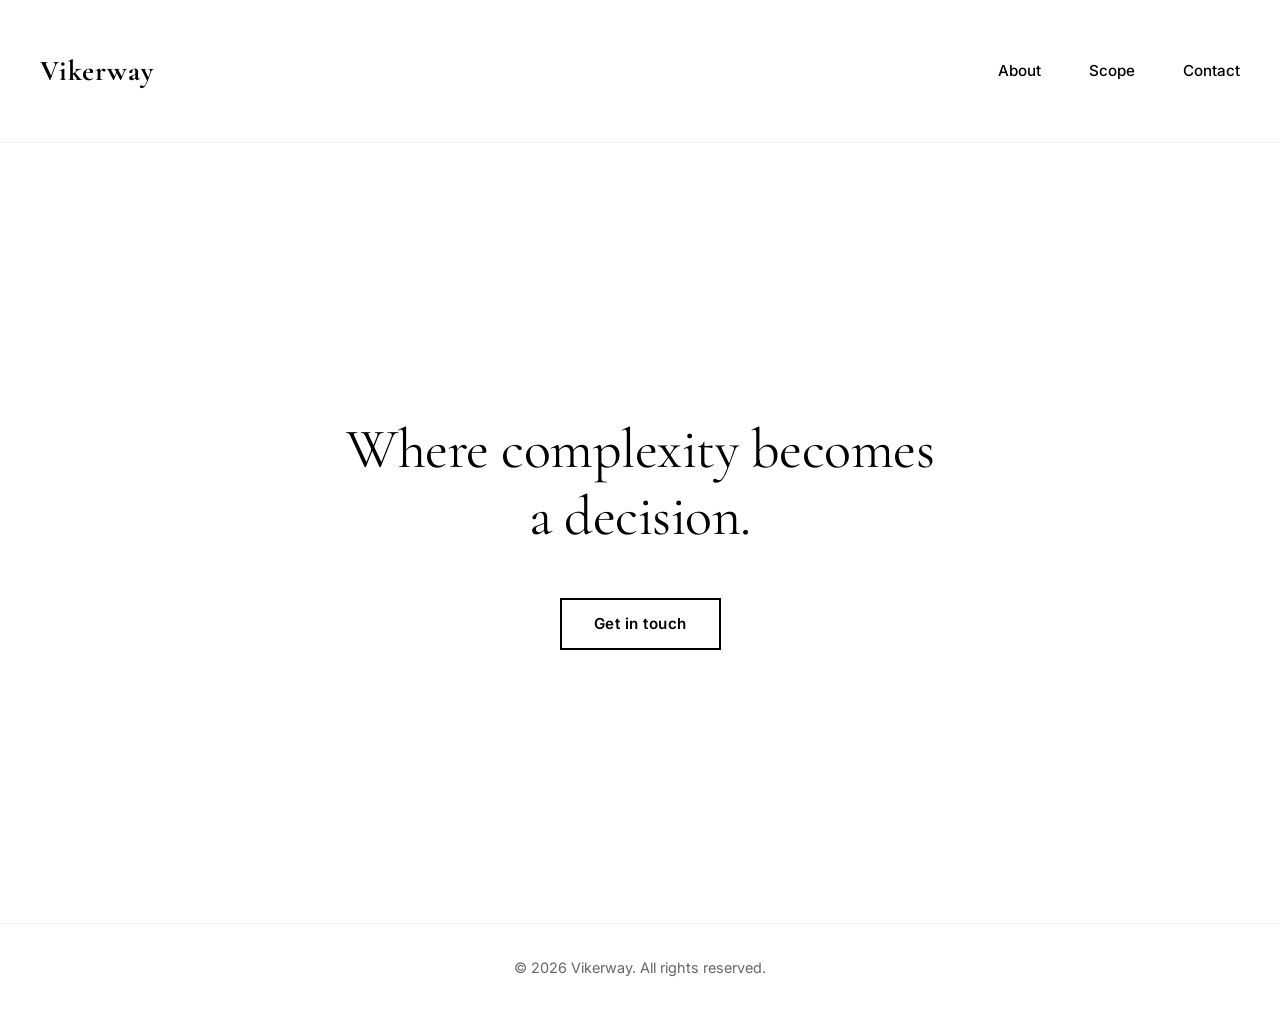
<file: index.html>
<!DOCTYPE html>
<html lang="en">
<head>
    <meta charset="UTF-8">
    <meta name="viewport" content="width=device-width, initial-scale=1.0">
    <title>Vikerway</title>
    <link rel="stylesheet" href="styles.css">
</head>
<body>
    <header class="header">
        <nav class="nav">
            <div class="logo">
                <a href="/">Vikerway</a>
            </div>
            <ul class="nav-links">
                <li><a href="about.html">About</a></li>
                <li><a href="scope.html">Scope</a></li>
                <li><a href="contact.html">Contact</a></li>
            </ul>
        </nav>
    </header>

    <main class="hero">
        <div class="hero-content">
            <h1>Where complexity becomes a decision.</h1>
            <div class="cta">
                <a href="contact.html" class="button">Get in touch</a>
            </div>
        </div>
    </main>

    <footer class="footer">
        <p>&copy; 2026 Vikerway. All rights reserved.</p>
    </footer>
</body>
</html>
</file>
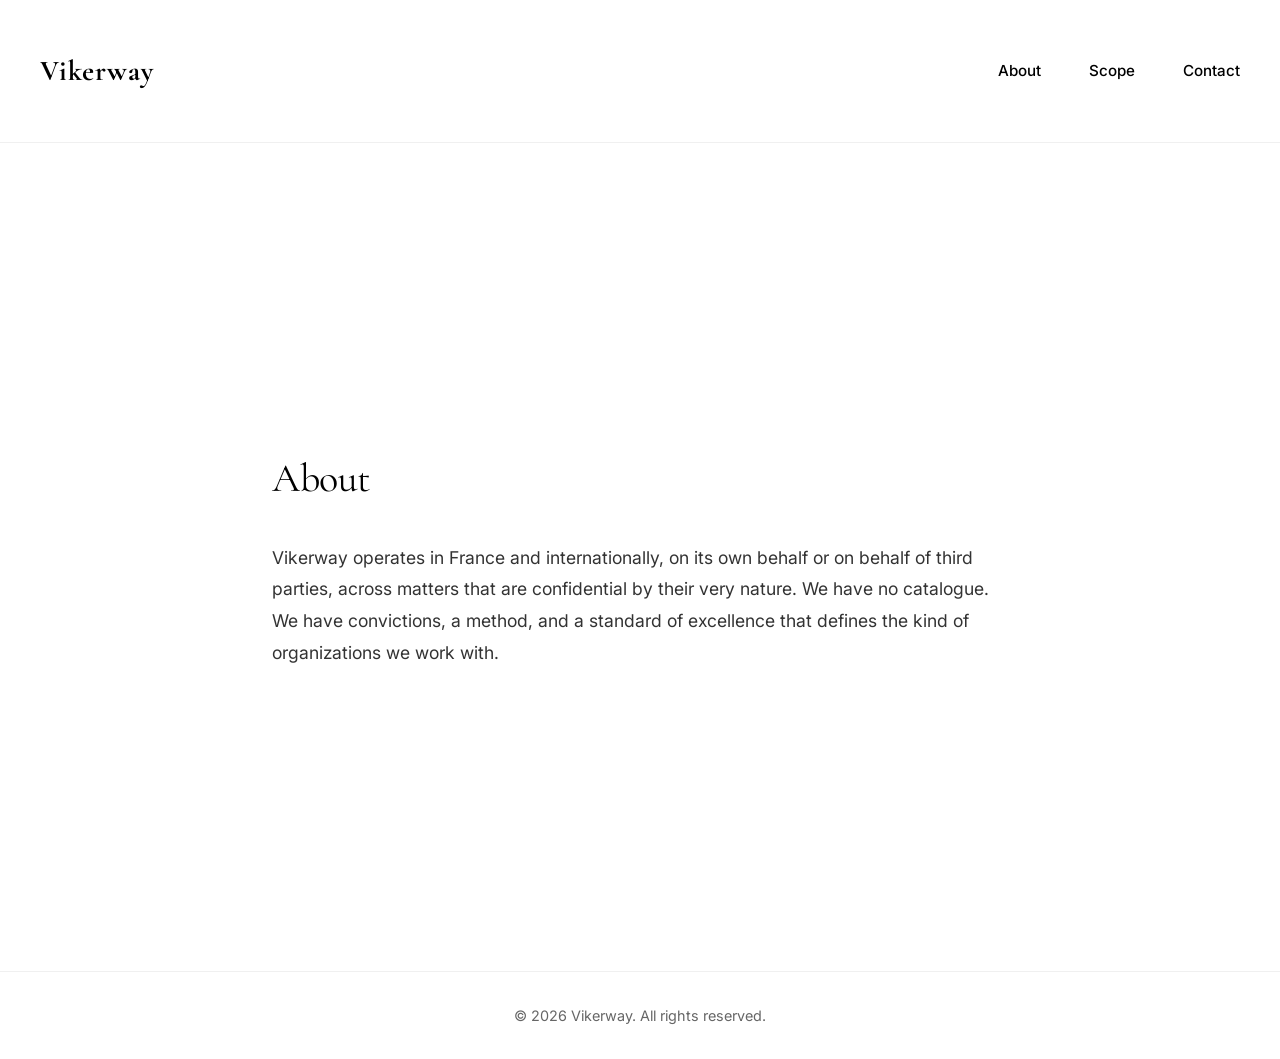
<file: about.html>
<!DOCTYPE html>
<html lang="en">
<head>
    <meta charset="UTF-8">
    <meta name="viewport" content="width=device-width, initial-scale=1.0">
    <title>About — Vikerway</title>
    <link rel="stylesheet" href="styles.css">
</head>
<body>
    <header class="header">
        <nav class="nav">
            <div class="logo">
                <a href="/">Vikerway</a>
            </div>
            <ul class="nav-links">
                <li><a href="about.html">About</a></li>
                <li><a href="scope.html">Scope</a></li>
                <li><a href="contact.html">Contact</a></li>
            </ul>
        </nav>
    </header>

    <main class="page-content">
        <section class="about-section">
            <h1>About</h1>
            <div class="about-text">
                <p>Vikerway operates in France and internationally, on its own behalf or on behalf of third parties, across matters that are confidential by their very nature. We have no catalogue. We have convictions, a method, and a standard of excellence that defines the kind of organizations we work with.</p>
            </div>
        </section>
    </main>

    <footer class="footer">
        <p>&copy; 2026 Vikerway. All rights reserved.</p>
    </footer>
</body>
</html>
</file>
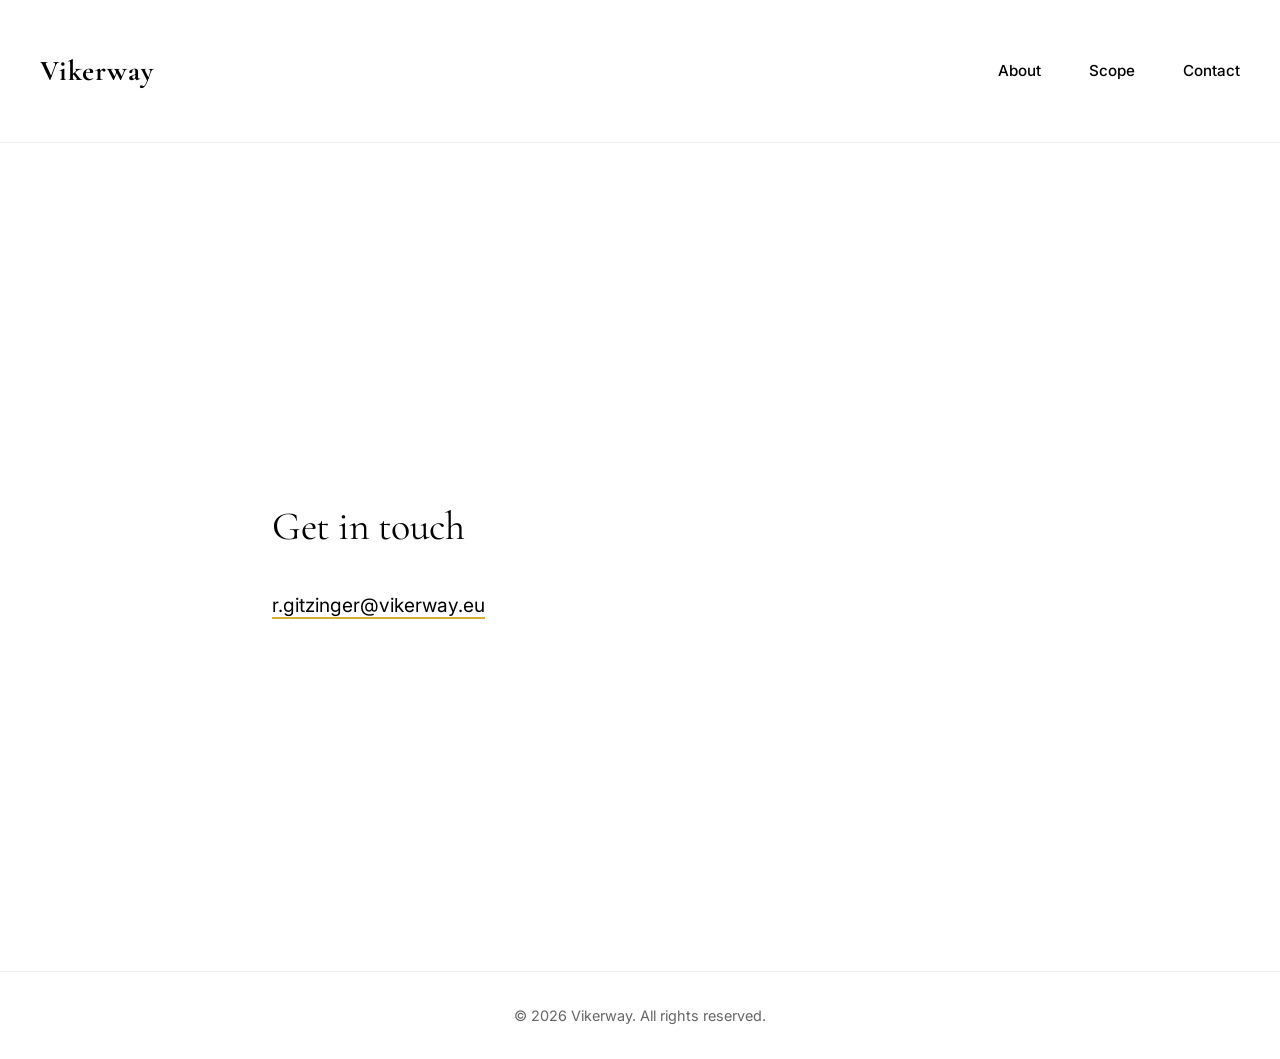
<file: contact.html>
<!DOCTYPE html>
<html lang="en">
<head>
    <meta charset="UTF-8">
    <meta name="viewport" content="width=device-width, initial-scale=1.0">
    <title>Contact — Vikerway</title>
    <link rel="stylesheet" href="styles.css">
</head>
<body>
    <header class="header">
        <nav class="nav">
            <div class="logo">
                <a href="/">Vikerway</a>
            </div>
            <ul class="nav-links">
                <li><a href="about.html">About</a></li>
                <li><a href="scope.html">Scope</a></li>
                <li><a href="contact.html">Contact</a></li>
            </ul>
        </nav>
    </header>

    <main class="page-content">
        <section class="contact-section">
            <h1>Get in touch</h1>
            <div class="contact-content">
                <p><a href="mailto:r.gitzinger@vikerway.eu">r.gitzinger@vikerway.eu</a></p>
            </div>
        </section>
    </main>

    <footer class="footer">
        <p>&copy; 2026 Vikerway. All rights reserved.</p>
    </footer>
</body>
</html>
</file>
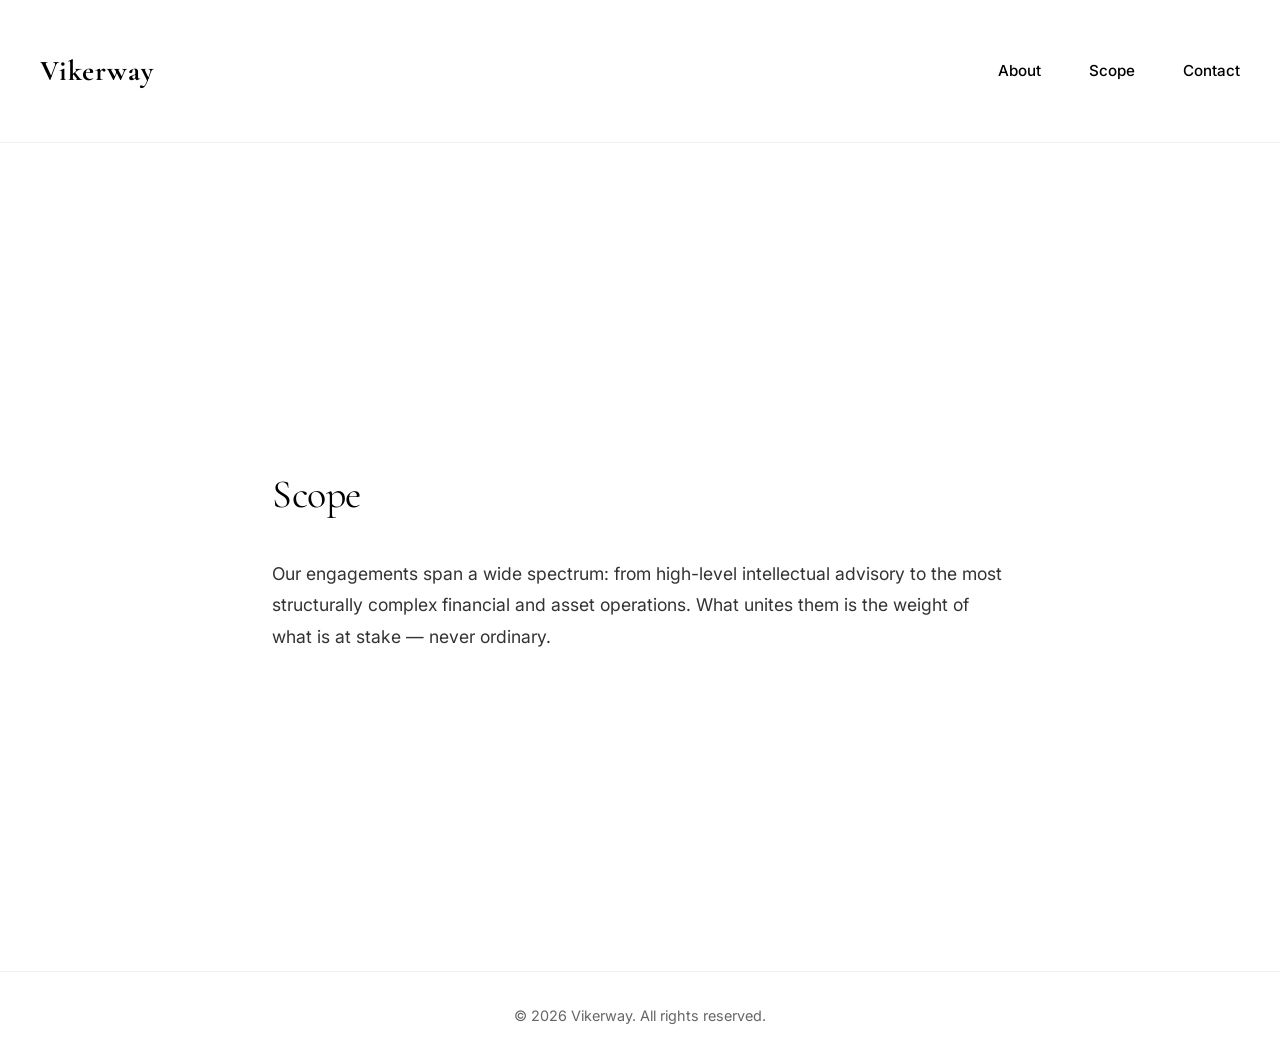
<file: scope.html>
<!DOCTYPE html>
<html lang="en">
<head>
    <meta charset="UTF-8">
    <meta name="viewport" content="width=device-width, initial-scale=1.0">
    <title>Scope — Vikerway</title>
    <link rel="stylesheet" href="styles.css">
</head>
<body>
    <header class="header">
        <nav class="nav">
            <div class="logo">
                <a href="/">Vikerway</a>
            </div>
            <ul class="nav-links">
                <li><a href="about.html">About</a></li>
                <li><a href="scope.html">Scope</a></li>
                <li><a href="contact.html">Contact</a></li>
            </ul>
        </nav>
    </header>

    <main class="page-content">
        <section class="scope-section">
            <h1>Scope</h1>
            <div class="scope-text">
                <p>Our engagements span a wide spectrum: from high-level intellectual advisory to the most structurally complex financial and asset operations. What unites them is the weight of what is at stake — never ordinary.</p>
            </div>
        </section>
    </main>

    <footer class="footer">
        <p>&copy; 2026 Vikerway. All rights reserved.</p>
    </footer>
</body>
</html>
</file>
<file: styles.css>
@import url('https://fonts.googleapis.com/css2?family=Cormorant+Garamond:wght@400;600;700&family=Inter:wght@400;500;600&display=swap');

* {
    margin: 0;
    padding: 0;
    box-sizing: border-box;
}

:root {
    --color-black: #000000;
    --color-white: #ffffff;
    --color-gold: #d4af37;
    --font-serif: 'Cormorant Garamond', serif;
    --font-sans: 'Inter', sans-serif;
}

html, body {
    height: 100%;
    background-color: var(--color-white);
    color: var(--color-black);
    font-family: var(--font-sans);
    line-height: 1.6;
}

/* Header & Navigation */
.header {
    padding: 3rem 2rem;
    border-bottom: 1px solid #f0f0f0;
}

.nav {
    max-width: 1200px;
    margin: 0 auto;
    display: flex;
    justify-content: space-between;
    align-items: center;
}

.logo a {
    font-family: var(--font-serif);
    font-size: 1.8rem;
    font-weight: 700;
    color: var(--color-black);
    text-decoration: none;
    letter-spacing: 1px;
}

.nav-links {
    display: flex;
    list-style: none;
    gap: 3rem;
}

.nav-links a {
    font-size: 0.95rem;
    color: var(--color-black);
    text-decoration: none;
    font-weight: 500;
    transition: opacity 0.3s ease;
}

.nav-links a:hover {
    opacity: 0.6;
}

/* Hero Section */
.hero {
    display: flex;
    align-items: center;
    justify-content: center;
    min-height: calc(100vh - 120px);
    padding: 4rem 2rem;
}

.hero-content {
    text-align: center;
    max-width: 600px;
}

.hero h1 {
    font-family: var(--font-serif);
    font-size: 3.5rem;
    font-weight: 400;
    line-height: 1.2;
    margin-bottom: 3rem;
    letter-spacing: -0.5px;
}

.cta {
    margin-top: 2rem;
}

.button {
    display: inline-block;
    padding: 0.75rem 2rem;
    border: 2px solid var(--color-black);
    color: var(--color-black);
    text-decoration: none;
    font-size: 0.95rem;
    font-weight: 600;
    transition: all 0.3s ease;
    letter-spacing: 0.5px;
}

.button:hover {
    background-color: var(--color-black);
    color: var(--color-white);
}

/* Page Content */
.page-content {
    max-width: 800px;
    margin: 0 auto;
    padding: 4rem 2rem;
}

.about-section, .scope-section, .contact-section {
    min-height: calc(100vh - 200px);
    display: flex;
    flex-direction: column;
    justify-content: center;
}

.page-content h1 {
    font-family: var(--font-serif);
    font-size: 2.5rem;
    font-weight: 400;
    margin-bottom: 2rem;
    letter-spacing: -0.5px;
}

.about-text, .scope-text {
    font-size: 1.1rem;
    line-height: 1.8;
    color: #333;
}

.contact-content {
    font-size: 1.2rem;
}

.contact-content a {
    color: var(--color-black);
    text-decoration: none;
    border-bottom: 2px solid var(--color-gold);
    transition: all 0.3s ease;
}

.contact-content a:hover {
    border-bottom-color: var(--color-black);
}

/* Footer */
.footer {
    text-align: center;
    padding: 2rem;
    border-top: 1px solid #f0f0f0;
    font-size: 0.9rem;
    color: #666;
}

/* Responsive */
@media (max-width: 768px) {
    .nav {
        flex-direction: column;
        gap: 1.5rem;
    }

    .nav-links {
        gap: 1.5rem;
    }

    .hero h1 {
        font-size: 2rem;
    }

    .page-content h1 {
        font-size: 1.8rem;
    }

    .page-content {
        padding: 2rem 1.5rem;
    }
}
</file>
